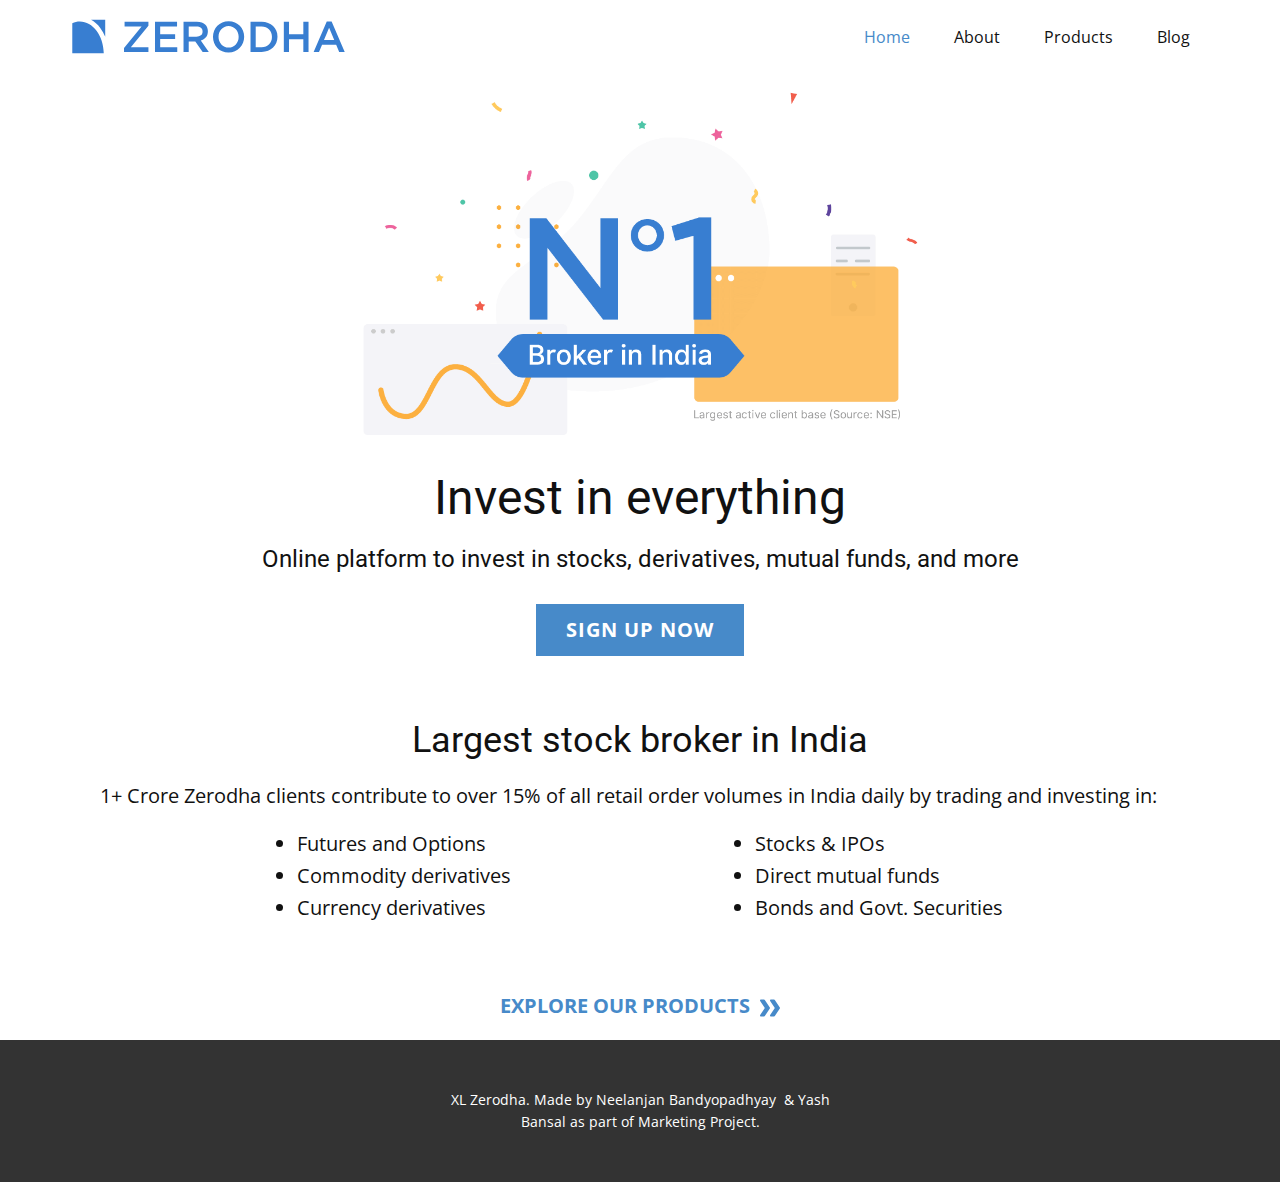
<file: index.html>
<!DOCTYPE html>
<html style="font-size: 16px" lang="en">
  <head google-analy="">
    <meta name="viewport" content="width=device-width, initial-scale=1.0" />
    <meta charset="utf-8" />
    <meta
      name="keywords"
      content="Valuation Models, Zerodha Products, INTUITIVE"
    />
    <meta name="description" content="" />
    <title>Home</title>
    <link rel="stylesheet" href="nicepage.css" media="screen" />
    <link rel="stylesheet" href="Home.css" media="screen" />
    <script
      class="u-script"
      type="text/javascript"
      src="jquery.js"
      defer=""
    ></script>
    <script
      class="u-script"
      type="text/javascript"
      src="nicepage.js"
      defer=""
    ></script>
    <meta name="generator" content="Nicepage 4.21.12, nicepage.com" />
    <link
      id="u-theme-google-font"
      rel="stylesheet"
      href="https://fonts.googleapis.com/css?family=Roboto:100,100i,300,300i,400,400i,500,500i,700,700i,900,900i|Open+Sans:300,300i,400,400i,500,500i,600,600i,700,700i,800,800i"
    />

    <script type="application/ld+json">
      {
        "@context": "http://schema.org",
        "@type": "Organization",
        "name": "",
        "logo": "images/zerodha-logo.svg?rand=241b"
      }
    </script>
    <meta name="theme-color" content="#478ac9" />
    <meta property="og:title" content="Home" />
    <meta property="og:type" content="website" />
    <script
      async
      src="https://www.googletagmanager.com/gtag/js?id=G-QFH8C3X62Y"
    ></script>
    <script>
      window.dataLayer = window.dataLayer || [];
      function gtag() {
        dataLayer.push(arguments);
      }
      gtag("js", new Date());
      gtag("set", { dimension1: "Vera" });
      gtag("set", { dimension2: "2020-01" });
      gtag("set", { dimension2: "2019-08" });
      gtag("config", "G-QFH8C3X62Y");
    </script>
  </head>
  <body
    data-home-page="Home.html"
    data-home-page-title="Home"
    class="u-body u-xl-mode"
    data-lang="en"
  >
    <header class="u-clearfix u-header u-header" id="sec-8c0d">
      <div class="u-clearfix u-sheet u-sheet-1">
        <a
          href="Home.html"
          class="u-image u-logo u-image-1"
          data-image-width="609"
          data-image-height="80"
          title="Logo"
        >
          <img
            src="images/zerodha-logo.svg?rand=241b"
            class="u-logo-image u-logo-image-1"
          />
        </a>
        <nav class="u-menu u-menu-one-level u-offcanvas u-menu-1">
          <div
            class="menu-collapse"
            style="font-size: 1rem; letter-spacing: 0px"
          >
            <a
              class="u-button-style u-custom-left-right-menu-spacing u-custom-padding-bottom u-custom-top-bottom-menu-spacing u-nav-link u-text-active-palette-1-base u-text-hover-palette-2-base"
              href="#"
            >
              <svg class="u-svg-link" viewBox="0 0 24 24">
                <use
                  xmlns:xlink="http://www.w3.org/1999/xlink"
                  xlink:href="#menu-hamburger"
                ></use>
              </svg>
              <svg
                class="u-svg-content"
                version="1.1"
                id="menu-hamburger"
                viewBox="0 0 16 16"
                x="0px"
                y="0px"
                xmlns:xlink="http://www.w3.org/1999/xlink"
                xmlns="http://www.w3.org/2000/svg"
              >
                <g>
                  <rect y="1" width="16" height="2"></rect>
                  <rect y="7" width="16" height="2"></rect>
                  <rect y="13" width="16" height="2"></rect>
                </g>
              </svg>
            </a>
          </div>
          <div class="u-custom-menu u-nav-container">
            <ul class="u-nav u-unstyled u-nav-1">
              <li class="u-nav-item">
                <a
                  class="u-button-style u-nav-link u-text-active-palette-1-base u-text-hover-palette-2-base"
                  href="Home.html"
                  style="padding: 10px 20px"
                  >Home</a
                >
              </li>
              <li class="u-nav-item">
                <a
                  class="u-button-style u-nav-link u-text-active-palette-1-base u-text-hover-palette-2-base"
                  href="About.html"
                  style="padding: 10px 20px"
                  >About</a
                >
              </li>
              <li class="u-nav-item">
                <a
                  class="u-button-style u-nav-link u-text-active-palette-1-base u-text-hover-palette-2-base"
                  href="Products.html"
                  style="padding: 10px 20px"
                  >Products</a
                >
              </li>
              <li class="u-nav-item">
                <a
                  class="u-button-style u-nav-link u-text-active-palette-1-base u-text-hover-palette-2-base"
                  href="#"
                  target="_blank"
                  style="padding: 10px 20px"
                  >Blog</a
                >
              </li>
            </ul>
          </div>
          <div class="u-custom-menu u-nav-container-collapse">
            <div
              class="u-black u-container-style u-inner-container-layout u-opacity u-opacity-95 u-sidenav"
            >
              <div class="u-inner-container-layout u-sidenav-overflow">
                <div class="u-menu-close"></div>
                <ul
                  class="u-align-center u-nav u-popupmenu-items u-unstyled u-nav-2"
                >
                  <li class="u-nav-item">
                    <a class="u-button-style u-nav-link" href="Home.html"
                      >Home</a
                    >
                  </li>
                  <li class="u-nav-item">
                    <a class="u-button-style u-nav-link" href="About.html"
                      >About</a
                    >
                  </li>
                  <li class="u-nav-item">
                    <a class="u-button-style u-nav-link" href="Products.html"
                      >Products</a
                    >
                  </li>
                  <li class="u-nav-item">
                    <a
                      class="u-button-style u-nav-link"
                      href="#"
                      target="_blank"
                      >Blog</a
                    >
                  </li>
                </ul>
              </div>
            </div>
            <div class="u-black u-menu-overlay u-opacity u-opacity-70"></div>
          </div>
        </nav>
      </div>
    </header>
    <section
      class="u-clearfix u-container-align-center u-section-1"
      id="sec-3180"
    >
      <div class="u-clearfix u-sheet u-valign-middle u-sheet-1">
        <img
          class="u-image u-image-contain u-image-default u-image-1"
          src="images/landing.png?rand=93d0"
          alt=""
          data-image-width="986"
          data-image-height="625"
        />
        <h1 class="u-text u-text-default u-text-1">Invest in everything</h1>
        <h5 class="u-text u-text-default u-text-2">
          Online platform to invest in stocks, derivatives, mutual funds, and
          more
        </h5>
        <a
          href="https://zerodha.com/open-account"
          class="u-btn u-button-style u-hover-palette-1-dark-1 u-palette-1-base u-btn-1"
          >Sign up now</a
        >
      </div>
    </section>
    <section class="u-clearfix u-section-2" id="sec-62a7">
      <div class="u-clearfix u-sheet u-valign-middle u-sheet-1">
        <div class="u-clearfix u-expanded-width u-layout-wrap u-layout-wrap-1">
          <div class="u-layout">
            <div class="u-layout-row">
              <div
                class="u-container-style u-layout-cell u-size-60 u-layout-cell-1"
              >
                <div class="u-container-layout u-container-layout-1">
                  <h2 class="u-align-center u-text u-text-default u-text-1">
                    Largest stock broker in India
                  </h2>
                  <p class="u-align-left-xs u-text u-text-default u-text-2">
                    1+ Crore Zerodha clients contribute to over 15% of all
                    retail order volumes in India daily by trading and investing
                    in:<br />
                  </p>
                  <ul class="u-align-left-xs u-text u-text-default u-text-3">
                    <li>Stocks &amp; IPOs</li>
                    <li>Direct mutual funds</li>
                    <li>Bonds and Govt. Securities</li>
                  </ul>
                  <ul class="u-align-left-xs u-text u-text-default u-text-4">
                    <li>Futures and Options</li>
                    <li>Commodity derivatives</li>
                    <li>Currency derivatives</li>
                  </ul>
                  <a
                    href="Products.html"
                    class="u-align-center-xs u-btn u-button-style u-none u-text-hover-palette-2-base u-text-palette-1-base u-btn-1"
                    >Explore our products<span style="font-size: 1.125rem">
                      <span style="font-size: 1.25rem"></span> </span
                    >&nbsp;<span class="u-icon u-text-palette-1-base"
                      ><svg
                        class="u-svg-content"
                        viewBox="0 -32 426.66667 426"
                        style="width: 1em; height: 1em"
                      >
                        <path
                          d="m213.332031 181.667969c0 4.265625-1.277343 8.53125-3.625 11.730469l-106.667969 160c-3.839843 5.761718-10.238281 9.601562-17.707031 9.601562h-64c-11.730469 0-21.332031-9.601562-21.332031-21.332031 0-4.269531 1.28125-8.535157 3.625-11.734375l98.773438-148.265625-98.773438-148.269531c-2.34375-3.199219-3.625-7.464844-3.625-11.730469 0-11.734375 9.601562-21.335938 21.332031-21.335938h64c7.46875 0 13.867188 3.839844 17.707031 9.601563l106.667969 160c2.347657 3.199218 3.625 7.464844 3.625 11.734375zm0 0"
                        ></path>
                        <path
                          d="m426.667969 181.667969c0 4.265625-1.28125 8.53125-3.628907 11.730469l-106.664062 160c-3.839844 5.761718-10.242188 9.601562-17.707031 9.601562h-64c-11.734375 0-21.335938-9.601562-21.335938-21.332031 0-4.269531 1.28125-8.535157 3.628907-11.734375l98.773437-148.265625-98.773437-148.269531c-2.347657-3.199219-3.628907-7.464844-3.628907-11.730469 0-11.734375 9.601563-21.335938 21.335938-21.335938h64c7.464843 0 13.867187 3.839844 17.707031 9.601563l106.664062 160c2.347657 3.199218 3.628907 7.464844 3.628907 11.734375zm0 0"
                        ></path></svg
                      ><img
                    /></span>
                  </a>
                </div>
              </div>
            </div>
          </div>
        </div>
      </div>
    </section>

    <footer
      class="u-align-center u-clearfix u-footer u-grey-80 u-footer"
      id="sec-fd13"
    >
      <div class="u-clearfix u-sheet u-sheet-1">
        <p class="u-small-text u-text u-text-variant u-text-1">
          XL Zerodha. Made by Neelanjan Bandyopadhyay&nbsp; &amp; Yash Bansal as
          part of Marketing Project.
        </p>
      </div>
    </footer>
  </body>
</html>
</file>
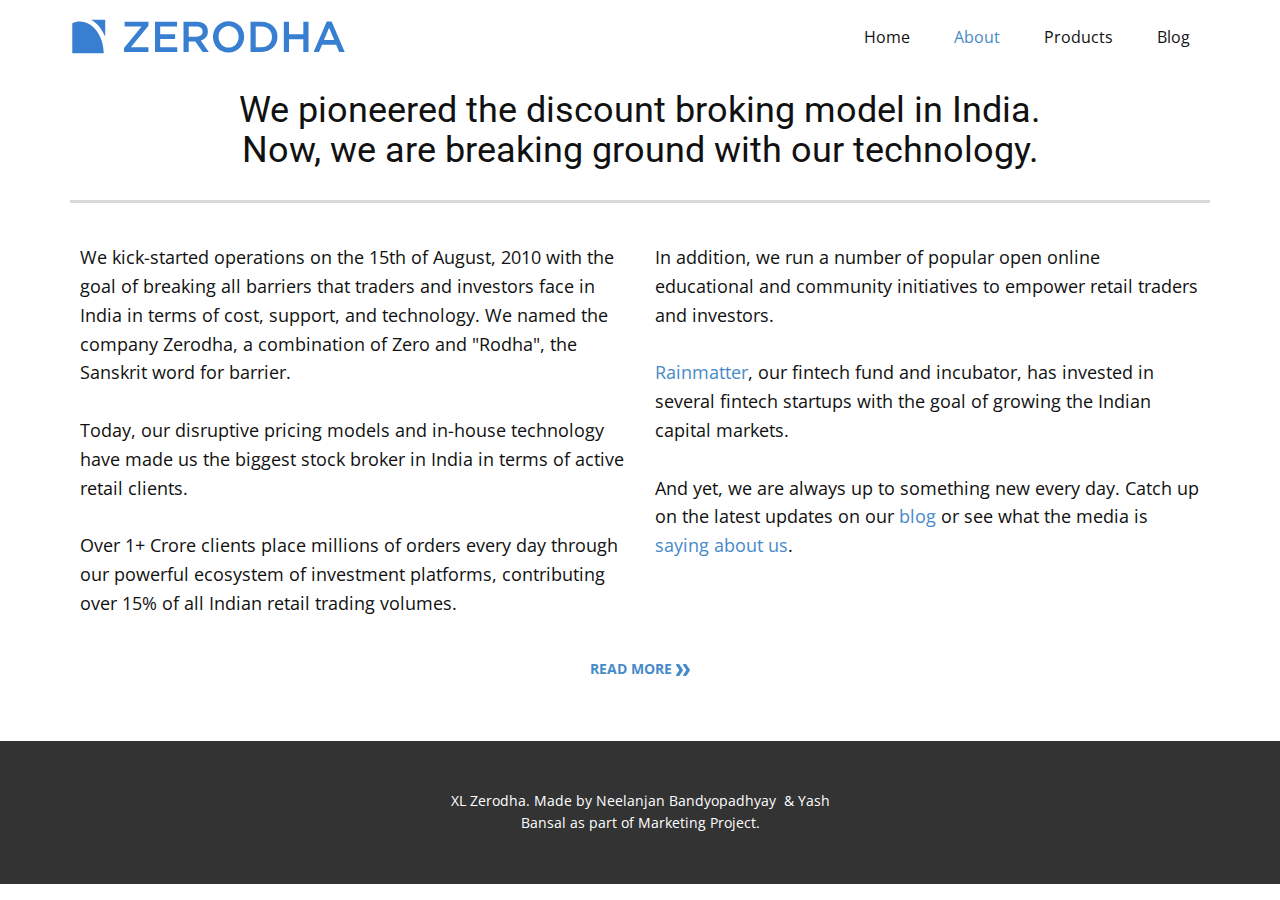
<file: About.html>
<!DOCTYPE html>
<html style="font-size: 16px" lang="en">
  <head>
    <meta name="viewport" content="width=device-width, initial-scale=1.0" />
    <meta charset="utf-8" />
    <meta
      name="keywords"
      content="​We pioneered the discount broking model in India.Now, we are breaking ground with our technology."
    />
    <meta name="description" content="" />
    <title>About</title>
    <link rel="stylesheet" href="nicepage.css" media="screen" />
    <link rel="stylesheet" href="About.css" media="screen" />
    <script
      class="u-script"
      type="text/javascript"
      src="jquery.js"
      defer=""
    ></script>
    <script
      class="u-script"
      type="text/javascript"
      src="nicepage.js"
      defer=""
    ></script>
    <meta name="generator" content="Nicepage 4.21.12, nicepage.com" />
    <link
      id="u-theme-google-font"
      rel="stylesheet"
      href="https://fonts.googleapis.com/css?family=Roboto:100,100i,300,300i,400,400i,500,500i,700,700i,900,900i|Open+Sans:300,300i,400,400i,500,500i,600,600i,700,700i,800,800i"
    />

    <script type="application/ld+json">
      {
        "@context": "http://schema.org",
        "@type": "Organization",
        "name": "",
        "logo": "images/zerodha-logo.svg?rand=241b"
      }
    </script>
    <meta name="theme-color" content="#478ac9" />
    <meta property="og:title" content="About" />
    <meta property="og:type" content="website" />
    <script
      async
      src="https://www.googletagmanager.com/gtag/js?id=G-QFH8C3X62Y"
    ></script>
    <script>
      window.dataLayer = window.dataLayer || [];
      function gtag() {
        dataLayer.push(arguments);
      }
      gtag("js", new Date());
      gtag("set", { dimension1: "Vera" });
      gtag("set", { dimension2: "2020-01" });
      gtag("set", { dimension2: "2019-08" });
      gtag("config", "G-QFH8C3X62Y");
    </script>
  </head>
  <body class="u-body u-xl-mode" data-lang="en">
    <header class="u-clearfix u-header u-header" id="sec-8c0d">
      <div class="u-clearfix u-sheet u-sheet-1">
        <a
          href="Home.html"
          class="u-image u-logo u-image-1"
          data-image-width="609"
          data-image-height="80"
          title="Logo"
        >
          <img
            src="images/zerodha-logo.svg?rand=241b"
            class="u-logo-image u-logo-image-1"
          />
        </a>
        <nav class="u-menu u-menu-one-level u-offcanvas u-menu-1">
          <div
            class="menu-collapse"
            style="font-size: 1rem; letter-spacing: 0px"
          >
            <a
              class="u-button-style u-custom-left-right-menu-spacing u-custom-padding-bottom u-custom-top-bottom-menu-spacing u-nav-link u-text-active-palette-1-base u-text-hover-palette-2-base"
              href="#"
            >
              <svg class="u-svg-link" viewBox="0 0 24 24">
                <use
                  xmlns:xlink="http://www.w3.org/1999/xlink"
                  xlink:href="#menu-hamburger"
                ></use>
              </svg>
              <svg
                class="u-svg-content"
                version="1.1"
                id="menu-hamburger"
                viewBox="0 0 16 16"
                x="0px"
                y="0px"
                xmlns:xlink="http://www.w3.org/1999/xlink"
                xmlns="http://www.w3.org/2000/svg"
              >
                <g>
                  <rect y="1" width="16" height="2"></rect>
                  <rect y="7" width="16" height="2"></rect>
                  <rect y="13" width="16" height="2"></rect>
                </g>
              </svg>
            </a>
          </div>
          <div class="u-custom-menu u-nav-container">
            <ul class="u-nav u-unstyled u-nav-1">
              <li class="u-nav-item">
                <a
                  class="u-button-style u-nav-link u-text-active-palette-1-base u-text-hover-palette-2-base"
                  href="Home.html"
                  style="padding: 10px 20px"
                  >Home</a
                >
              </li>
              <li class="u-nav-item">
                <a
                  class="u-button-style u-nav-link u-text-active-palette-1-base u-text-hover-palette-2-base"
                  href="About.html"
                  style="padding: 10px 20px"
                  >About</a
                >
              </li>
              <li class="u-nav-item">
                <a
                  class="u-button-style u-nav-link u-text-active-palette-1-base u-text-hover-palette-2-base"
                  href="Products.html"
                  style="padding: 10px 20px"
                  >Products</a
                >
              </li>
              <li class="u-nav-item">
                <a
                  class="u-button-style u-nav-link u-text-active-palette-1-base u-text-hover-palette-2-base"
                  href="#"
                  target="_blank"
                  style="padding: 10px 20px"
                  >Blog</a
                >
              </li>
            </ul>
          </div>
          <div class="u-custom-menu u-nav-container-collapse">
            <div
              class="u-black u-container-style u-inner-container-layout u-opacity u-opacity-95 u-sidenav"
            >
              <div class="u-inner-container-layout u-sidenav-overflow">
                <div class="u-menu-close"></div>
                <ul
                  class="u-align-center u-nav u-popupmenu-items u-unstyled u-nav-2"
                >
                  <li class="u-nav-item">
                    <a class="u-button-style u-nav-link" href="Home.html"
                      >Home</a
                    >
                  </li>
                  <li class="u-nav-item">
                    <a class="u-button-style u-nav-link" href="About.html"
                      >About</a
                    >
                  </li>
                  <li class="u-nav-item">
                    <a class="u-button-style u-nav-link" href="Products.html"
                      >Products</a
                    >
                  </li>
                  <li class="u-nav-item">
                    <a
                      class="u-button-style u-nav-link"
                      href="#"
                      target="_blank"
                      >Blog</a
                    >
                  </li>
                </ul>
              </div>
            </div>
            <div class="u-black u-menu-overlay u-opacity u-opacity-70"></div>
          </div>
        </nav>
      </div>
    </header>
    <section class="u-clearfix u-section-1" id="sec-0c9d">
      <div class="u-clearfix u-sheet u-sheet-1">
        <h2 class="u-align-center u-text u-text-default u-text-1">
          We pioneered the discount broking model in India.<br />Now, we are
          breaking ground with our technology.
        </h2>
        <div
          class="u-border-3 u-border-grey-15 u-expanded-width u-line u-line-horizontal u-line-1"
        ></div>
        <div class="u-expanded-width u-list u-list-1">
          <div class="u-repeater u-repeater-1">
            <div class="u-container-style u-list-item u-repeater-item">
              <div
                class="u-container-layout u-similar-container u-container-layout-1"
              >
                <p class="u-text u-text-default u-text-2">
                  We kick-started operations on the 15th of August, 2010 with
                  the goal of breaking all barriers that traders and investors
                  face in India in terms of cost, support, and technology. We
                  named the company Zerodha, a combination of Zero and "Rodha",
                  the Sanskrit word for barrier.<br />
                  <br />Today, our disruptive pricing models and in-house
                  technology have made us the biggest stock broker in India in
                  terms of active retail clients.<br />
                  <br />Over 1+ Crore clients place millions of orders every day
                  through our powerful ecosystem of investment platforms,
                  contributing over 15% of all Indian retail trading volumes.
                </p>
              </div>
            </div>
            <div class="u-container-style u-list-item u-repeater-item">
              <div
                class="u-container-layout u-similar-container u-container-layout-2"
              >
                <p class="u-text u-text-default u-text-3">
                  In addition, we run a number of popular open online
                  educational and community initiatives to empower retail
                  traders and investors.<br />
                  <br />
                  <a
                    href="https://rainmatter.com/"
                    target="_blank"
                    class="u-active-none u-border-none u-btn u-button-style u-hover-none u-none u-text-palette-1-base u-btn-1"
                    >Rainmatter</a
                  >, our fintech fund and incubator, has invested in several
                  fintech startups with the goal of growing the Indian capital
                  markets.<br />
                  <br />And yet, we are always up to something new every day.
                  Catch up on the latest updates on our&nbsp;<a
                    href="https://zerodha.com/z-connect"
                    class="u-active-none u-border-none u-btn u-button-style u-hover-none u-none u-text-palette-1-base u-btn-2"
                    >blog</a
                  >&nbsp;or see what the media is&nbsp;<a
                    href="https://zerodha.com/media"
                    class="u-active-none u-border-none u-btn u-button-style u-hover-none u-none u-text-palette-1-base u-btn-3"
                    >saying about us</a
                  >.
                </p>
              </div>
            </div>
          </div>
        </div>
        <a
          href="https://zerodha.com/about/"
          class="u-align-center u-btn u-button-style u-none u-text-hover-palette-2-base u-text-palette-1-base u-btn-4"
          >Read More&nbsp;<span class="u-icon u-text-palette-1-base"
            ><svg
              class="u-svg-content"
              viewBox="0 -32 426.66667 426"
              style="width: 1em; height: 1em"
            >
              <path
                d="m213.332031 181.667969c0 4.265625-1.277343 8.53125-3.625 11.730469l-106.667969 160c-3.839843 5.761718-10.238281 9.601562-17.707031 9.601562h-64c-11.730469 0-21.332031-9.601562-21.332031-21.332031 0-4.269531 1.28125-8.535157 3.625-11.734375l98.773438-148.265625-98.773438-148.269531c-2.34375-3.199219-3.625-7.464844-3.625-11.730469 0-11.734375 9.601562-21.335938 21.332031-21.335938h64c7.46875 0 13.867188 3.839844 17.707031 9.601563l106.667969 160c2.347657 3.199218 3.625 7.464844 3.625 11.734375zm0 0"
              ></path>
              <path
                d="m426.667969 181.667969c0 4.265625-1.28125 8.53125-3.628907 11.730469l-106.664062 160c-3.839844 5.761718-10.242188 9.601562-17.707031 9.601562h-64c-11.734375 0-21.335938-9.601562-21.335938-21.332031 0-4.269531 1.28125-8.535157 3.628907-11.734375l98.773437-148.265625-98.773437-148.269531c-2.347657-3.199219-3.628907-7.464844-3.628907-11.730469 0-11.734375 9.601563-21.335938 21.335938-21.335938h64c7.464843 0 13.867187 3.839844 17.707031 9.601563l106.664062 160c2.347657 3.199218 3.628907 7.464844 3.628907 11.734375zm0 0"
              ></path></svg
            ><img
          /></span>
        </a>
      </div>
    </section>

    <footer
      class="u-align-center u-clearfix u-footer u-grey-80 u-footer"
      id="sec-fd13"
    >
      <div class="u-clearfix u-sheet u-sheet-1">
        <p class="u-small-text u-text u-text-variant u-text-1">
          XL Zerodha. Made by Neelanjan Bandyopadhyay&nbsp; &amp; Yash Bansal as
          part of Marketing Project.
        </p>
      </div>
    </footer>
  </body>
</html>
</file>
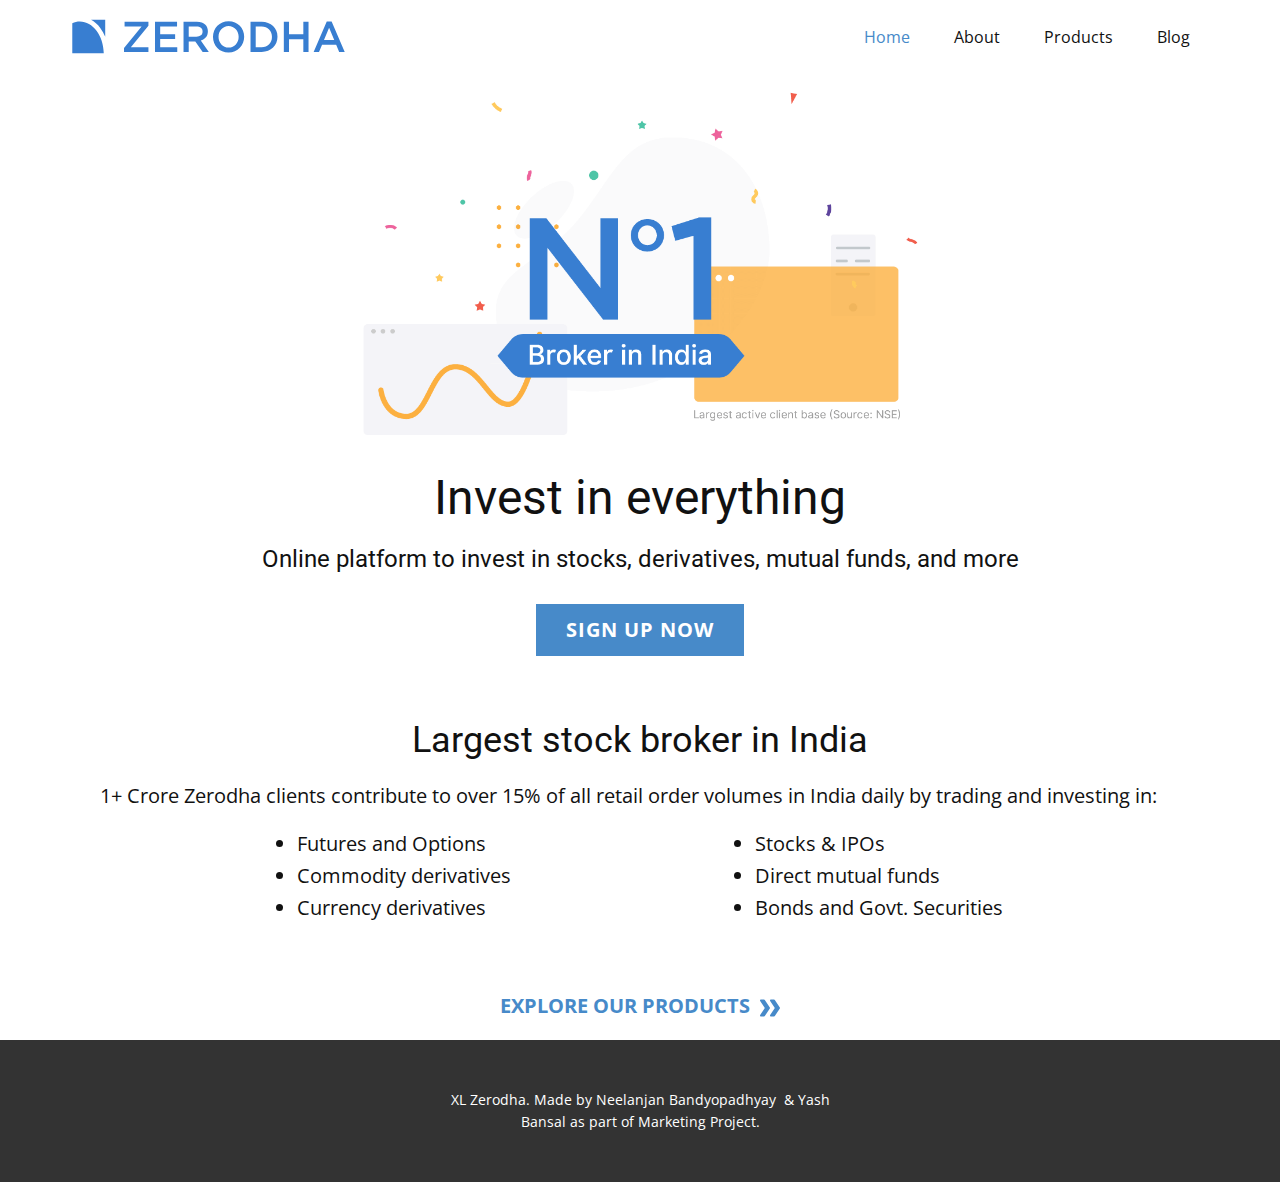
<file: Home.html>
<!DOCTYPE html>
<html style="font-size: 16px" lang="en">
  <head>
    <meta name="viewport" content="width=device-width, initial-scale=1.0" />
    <meta charset="utf-8" />
    <meta
      name="keywords"
      content="Valuation Models, Zerodha Products, INTUITIVE"
    />
    <meta name="description" content="" />
    <title>Home</title>
    <link rel="stylesheet" href="nicepage.css" media="screen" />
    <link rel="stylesheet" href="Home.css" media="screen" />
    <script
      class="u-script"
      type="text/javascript"
      src="jquery.js"
      defer=""
    ></script>
    <script
      class="u-script"
      type="text/javascript"
      src="nicepage.js"
      defer=""
    ></script>
    <meta name="generator" content="Nicepage 4.21.12, nicepage.com" />
    <link
      id="u-theme-google-font"
      rel="stylesheet"
      href="https://fonts.googleapis.com/css?family=Roboto:100,100i,300,300i,400,400i,500,500i,700,700i,900,900i|Open+Sans:300,300i,400,400i,500,500i,600,600i,700,700i,800,800i"
    />

    <script type="application/ld+json">
      {
        "@context": "http://schema.org",
        "@type": "Organization",
        "name": "",
        "logo": "images/zerodha-logo.svg?rand=241b"
      }
    </script>
    <meta name="theme-color" content="#478ac9" />
    <meta property="og:title" content="Home" />
    <meta property="og:type" content="website" />
    <script
      async
      src="https://www.googletagmanager.com/gtag/js?id=G-QFH8C3X62Y"
    ></script>
    <script>
      window.dataLayer = window.dataLayer || [];
      function gtag() {
        dataLayer.push(arguments);
      }
      gtag("js", new Date());
      gtag("set", { dimension1: "Vera" });
      gtag("set", { dimension2: "2020-01" });
      gtag("set", { dimension2: "2019-08" });
      gtag("config", "G-QFH8C3X62Y");
    </script>
  </head>
  <body
    data-home-page="Home.html"
    data-home-page-title="Home"
    class="u-body u-xl-mode"
    data-lang="en"
  >
    <header class="u-clearfix u-header u-header" id="sec-8c0d">
      <div class="u-clearfix u-sheet u-sheet-1">
        <a
          href="Home.html"
          class="u-image u-logo u-image-1"
          data-image-width="609"
          data-image-height="80"
          title="Logo"
        >
          <img
            src="images/zerodha-logo.svg?rand=241b"
            class="u-logo-image u-logo-image-1"
          />
        </a>
        <nav class="u-menu u-menu-one-level u-offcanvas u-menu-1">
          <div
            class="menu-collapse"
            style="font-size: 1rem; letter-spacing: 0px"
          >
            <a
              class="u-button-style u-custom-left-right-menu-spacing u-custom-padding-bottom u-custom-top-bottom-menu-spacing u-nav-link u-text-active-palette-1-base u-text-hover-palette-2-base"
              href="#"
            >
              <svg class="u-svg-link" viewBox="0 0 24 24">
                <use
                  xmlns:xlink="http://www.w3.org/1999/xlink"
                  xlink:href="#menu-hamburger"
                ></use>
              </svg>
              <svg
                class="u-svg-content"
                version="1.1"
                id="menu-hamburger"
                viewBox="0 0 16 16"
                x="0px"
                y="0px"
                xmlns:xlink="http://www.w3.org/1999/xlink"
                xmlns="http://www.w3.org/2000/svg"
              >
                <g>
                  <rect y="1" width="16" height="2"></rect>
                  <rect y="7" width="16" height="2"></rect>
                  <rect y="13" width="16" height="2"></rect>
                </g>
              </svg>
            </a>
          </div>
          <div class="u-custom-menu u-nav-container">
            <ul class="u-nav u-unstyled u-nav-1">
              <li class="u-nav-item">
                <a
                  class="u-button-style u-nav-link u-text-active-palette-1-base u-text-hover-palette-2-base"
                  href="Home.html"
                  style="padding: 10px 20px"
                  >Home</a
                >
              </li>
              <li class="u-nav-item">
                <a
                  class="u-button-style u-nav-link u-text-active-palette-1-base u-text-hover-palette-2-base"
                  href="About.html"
                  style="padding: 10px 20px"
                  >About</a
                >
              </li>
              <li class="u-nav-item">
                <a
                  class="u-button-style u-nav-link u-text-active-palette-1-base u-text-hover-palette-2-base"
                  href="Products.html"
                  style="padding: 10px 20px"
                  >Products</a
                >
              </li>
              <li class="u-nav-item">
                <a
                  class="u-button-style u-nav-link u-text-active-palette-1-base u-text-hover-palette-2-base"
                  href="#"
                  target="_blank"
                  style="padding: 10px 20px"
                  >Blog</a
                >
              </li>
            </ul>
          </div>
          <div class="u-custom-menu u-nav-container-collapse">
            <div
              class="u-black u-container-style u-inner-container-layout u-opacity u-opacity-95 u-sidenav"
            >
              <div class="u-inner-container-layout u-sidenav-overflow">
                <div class="u-menu-close"></div>
                <ul
                  class="u-align-center u-nav u-popupmenu-items u-unstyled u-nav-2"
                >
                  <li class="u-nav-item">
                    <a class="u-button-style u-nav-link" href="Home.html"
                      >Home</a
                    >
                  </li>
                  <li class="u-nav-item">
                    <a class="u-button-style u-nav-link" href="About.html"
                      >About</a
                    >
                  </li>
                  <li class="u-nav-item">
                    <a class="u-button-style u-nav-link" href="Products.html"
                      >Products</a
                    >
                  </li>
                  <li class="u-nav-item">
                    <a
                      class="u-button-style u-nav-link"
                      href="#"
                      target="_blank"
                      >Blog</a
                    >
                  </li>
                </ul>
              </div>
            </div>
            <div class="u-black u-menu-overlay u-opacity u-opacity-70"></div>
          </div>
        </nav>
      </div>
    </header>
    <section
      class="u-clearfix u-container-align-center u-section-1"
      id="sec-3180"
    >
      <div class="u-clearfix u-sheet u-valign-middle u-sheet-1">
        <img
          class="u-image u-image-contain u-image-default u-image-1"
          src="images/landing.png?rand=93d0"
          alt=""
          data-image-width="986"
          data-image-height="625"
        />
        <h1 class="u-text u-text-default u-text-1">Invest in everything</h1>
        <h5 class="u-text u-text-default u-text-2">
          Online platform to invest in stocks, derivatives, mutual funds, and
          more
        </h5>
        <a
          href="https://zerodha.com/open-account"
          class="u-btn u-button-style u-hover-palette-1-dark-1 u-palette-1-base u-btn-1"
          >Sign up now</a
        >
      </div>
    </section>
    <section class="u-clearfix u-section-2" id="sec-62a7">
      <div class="u-clearfix u-sheet u-valign-middle u-sheet-1">
        <div class="u-clearfix u-expanded-width u-layout-wrap u-layout-wrap-1">
          <div class="u-layout">
            <div class="u-layout-row">
              <div
                class="u-container-style u-layout-cell u-size-60 u-layout-cell-1"
              >
                <div class="u-container-layout u-container-layout-1">
                  <h2 class="u-align-center u-text u-text-default u-text-1">
                    Largest stock broker in India
                  </h2>
                  <p class="u-align-left-xs u-text u-text-default u-text-2">
                    1+ Crore Zerodha clients contribute to over 15% of all
                    retail order volumes in India daily by trading and investing
                    in:<br />
                  </p>
                  <ul class="u-align-left-xs u-text u-text-default u-text-3">
                    <li>Stocks &amp; IPOs</li>
                    <li>Direct mutual funds</li>
                    <li>Bonds and Govt. Securities</li>
                  </ul>
                  <ul class="u-align-left-xs u-text u-text-default u-text-4">
                    <li>Futures and Options</li>
                    <li>Commodity derivatives</li>
                    <li>Currency derivatives</li>
                  </ul>
                  <a
                    href="Products.html"
                    class="u-align-center-xs u-btn u-button-style u-none u-text-hover-palette-2-base u-text-palette-1-base u-btn-1"
                    >Explore our products<span style="font-size: 1.125rem">
                      <span style="font-size: 1.25rem"></span> </span
                    >&nbsp;<span class="u-icon u-text-palette-1-base"
                      ><svg
                        class="u-svg-content"
                        viewBox="0 -32 426.66667 426"
                        style="width: 1em; height: 1em"
                      >
                        <path
                          d="m213.332031 181.667969c0 4.265625-1.277343 8.53125-3.625 11.730469l-106.667969 160c-3.839843 5.761718-10.238281 9.601562-17.707031 9.601562h-64c-11.730469 0-21.332031-9.601562-21.332031-21.332031 0-4.269531 1.28125-8.535157 3.625-11.734375l98.773438-148.265625-98.773438-148.269531c-2.34375-3.199219-3.625-7.464844-3.625-11.730469 0-11.734375 9.601562-21.335938 21.332031-21.335938h64c7.46875 0 13.867188 3.839844 17.707031 9.601563l106.667969 160c2.347657 3.199218 3.625 7.464844 3.625 11.734375zm0 0"
                        ></path>
                        <path
                          d="m426.667969 181.667969c0 4.265625-1.28125 8.53125-3.628907 11.730469l-106.664062 160c-3.839844 5.761718-10.242188 9.601562-17.707031 9.601562h-64c-11.734375 0-21.335938-9.601562-21.335938-21.332031 0-4.269531 1.28125-8.535157 3.628907-11.734375l98.773437-148.265625-98.773437-148.269531c-2.347657-3.199219-3.628907-7.464844-3.628907-11.730469 0-11.734375 9.601563-21.335938 21.335938-21.335938h64c7.464843 0 13.867187 3.839844 17.707031 9.601563l106.664062 160c2.347657 3.199218 3.628907 7.464844 3.628907 11.734375zm0 0"
                        ></path></svg
                      ><img
                    /></span>
                  </a>
                </div>
              </div>
            </div>
          </div>
        </div>
      </div>
    </section>

    <footer
      class="u-align-center u-clearfix u-footer u-grey-80 u-footer"
      id="sec-fd13"
    >
      <div class="u-clearfix u-sheet u-sheet-1">
        <p class="u-small-text u-text u-text-variant u-text-1">
          XL Zerodha. Made by Neelanjan Bandyopadhyay&nbsp; &amp; Yash Bansal as
          part of Marketing Project.
        </p>
      </div>
    </footer>
  </body>
</html>
</file>
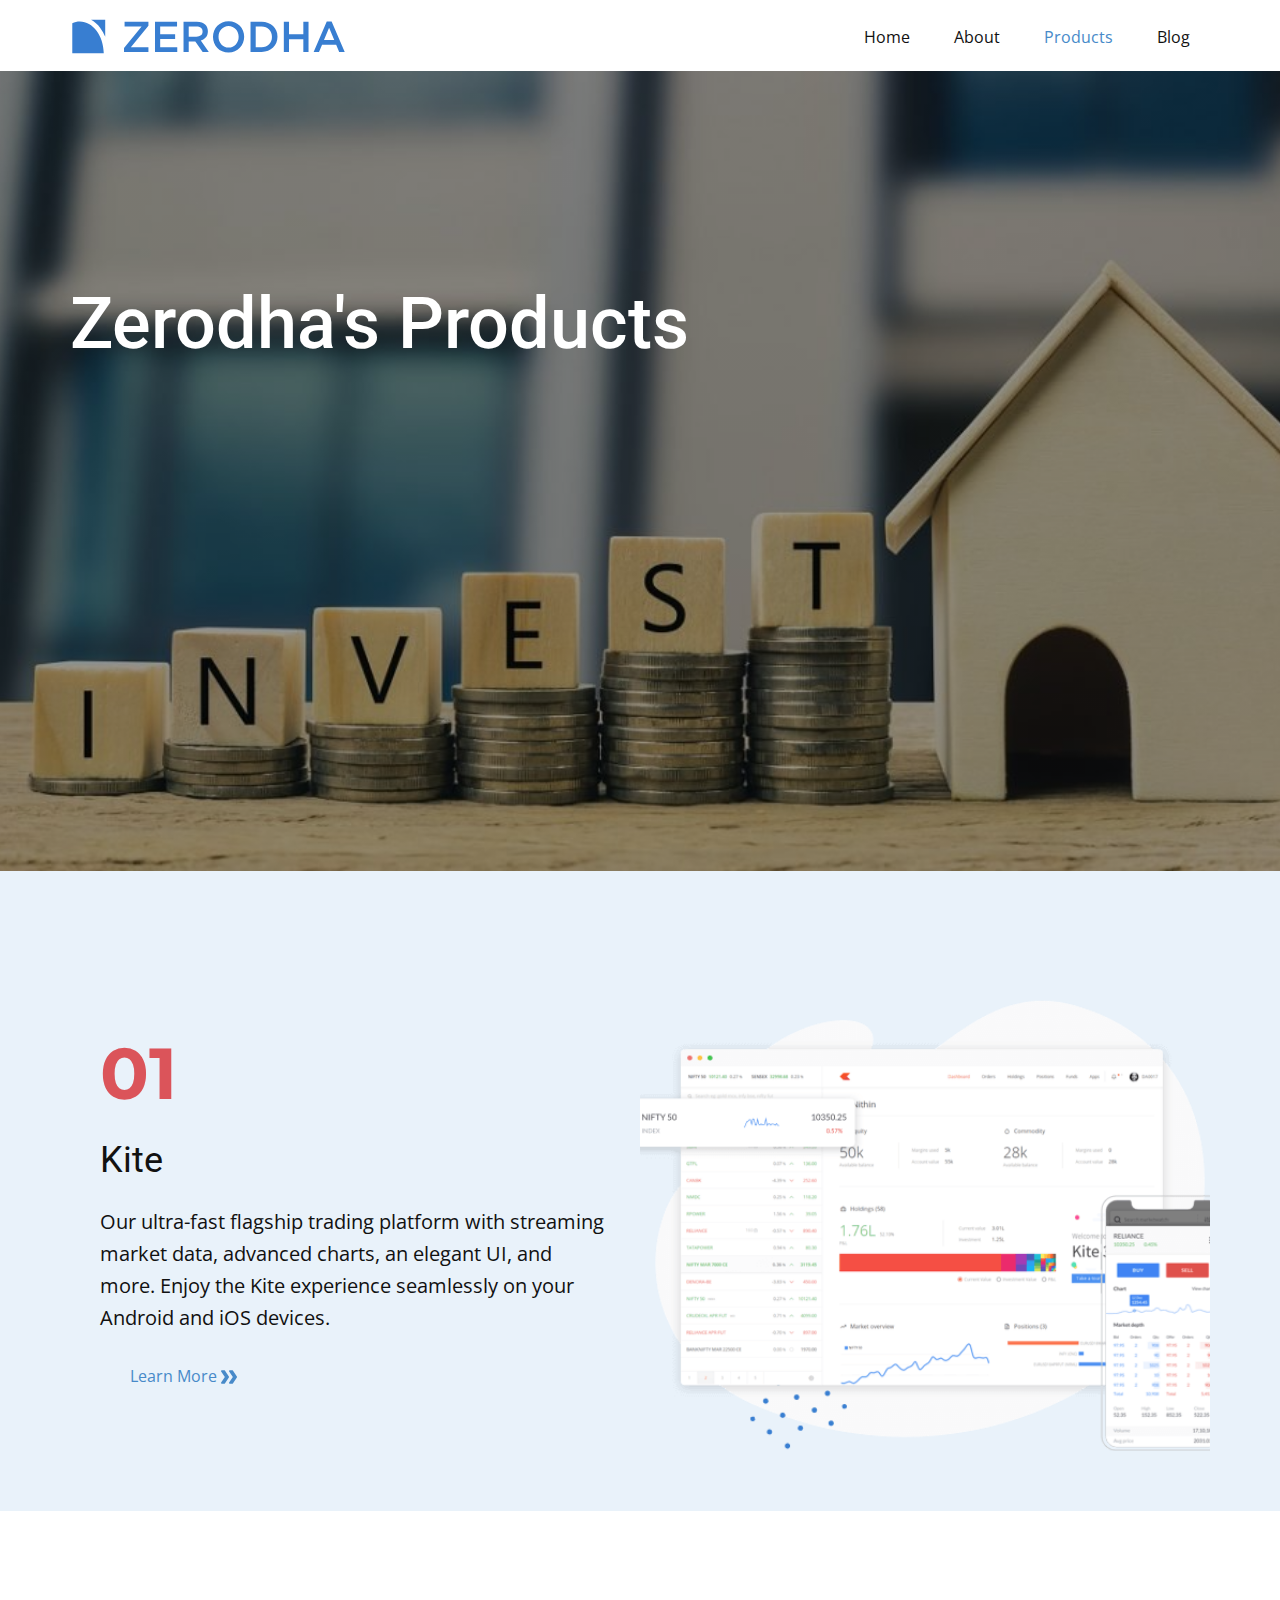
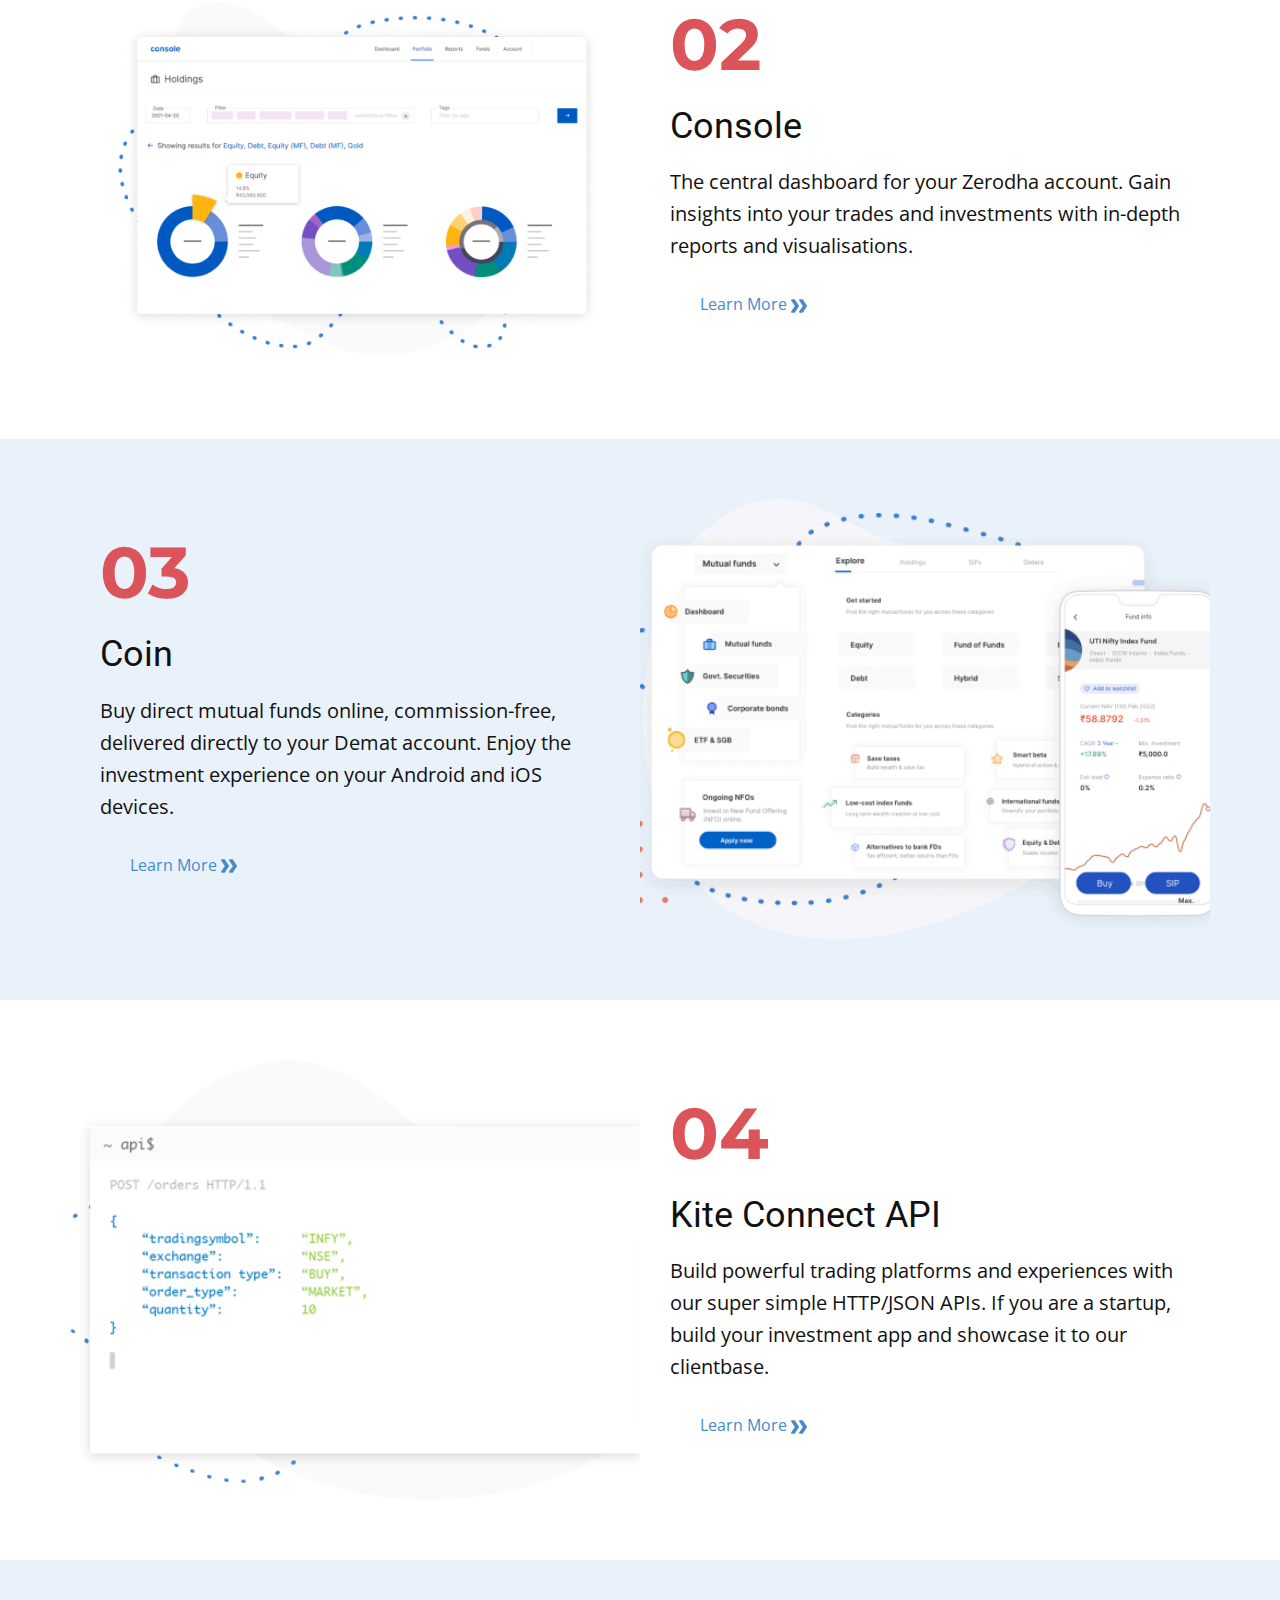
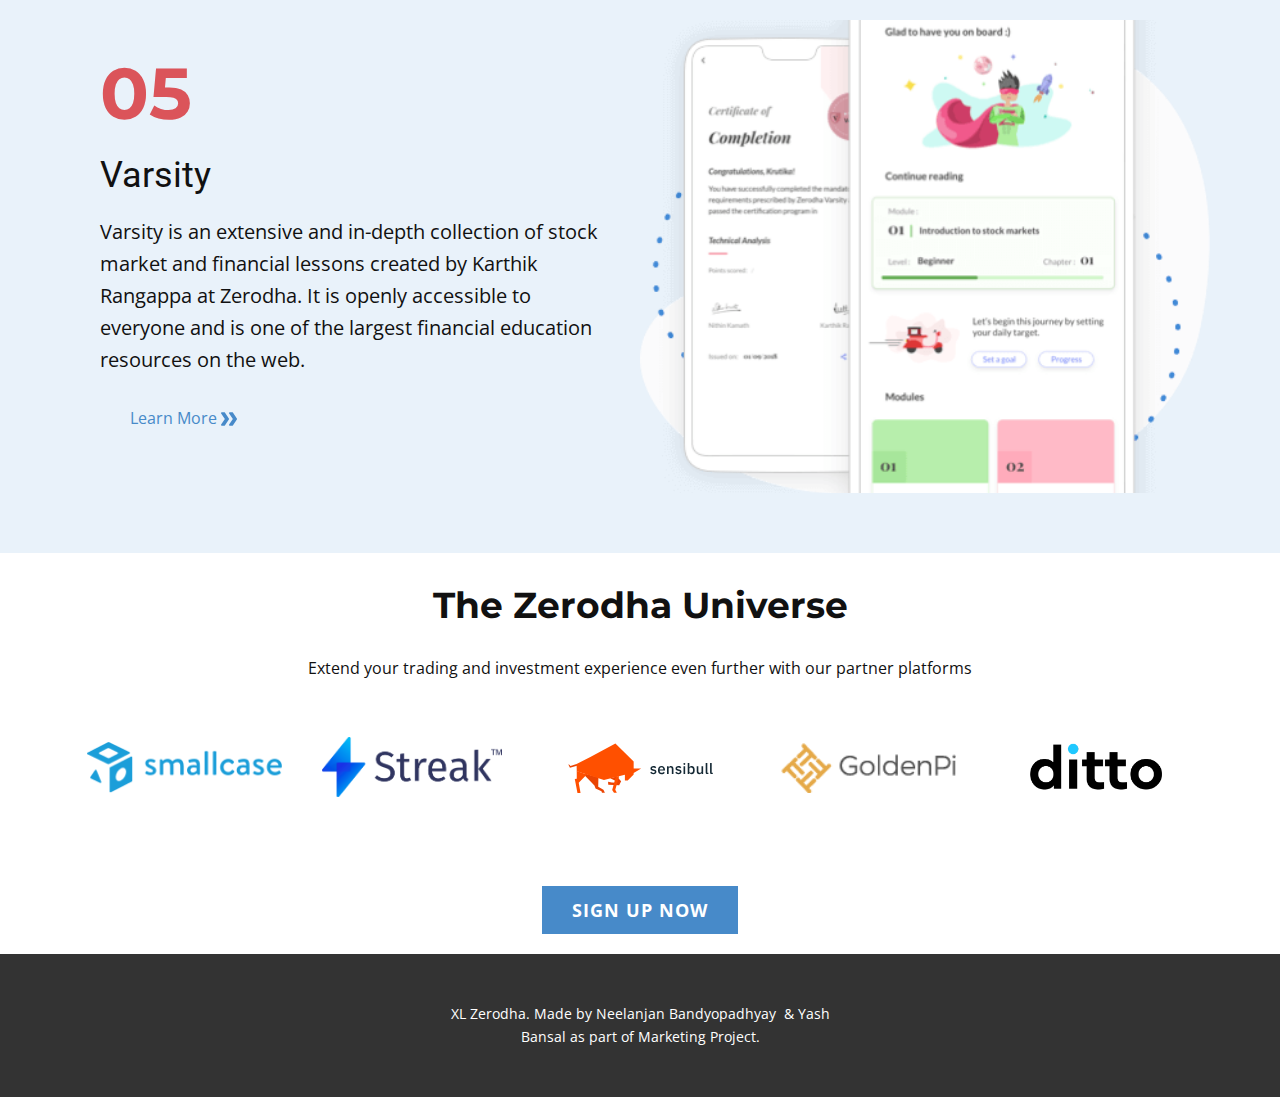
<file: Products.html>
<!DOCTYPE html>
<html style="font-size: 16px" lang="en">
  <head>
    <meta name="viewport" content="width=device-width, initial-scale=1.0" />
    <meta charset="utf-8" />
    <meta
      name="keywords"
      content="​Home bakery with family recipes, ​Our Advantages, ​Discount on products after 8pm, ​Catalog, Our Pricing"
    />
    <meta name="description" content="" />
    <title>Products</title>
    <link rel="stylesheet" href="nicepage.css" media="screen" />
    <link rel="stylesheet" href="Products.css" media="screen" />
    <script
      class="u-script"
      type="text/javascript"
      src="jquery.js"
      defer=""
    ></script>
    <script
      class="u-script"
      type="text/javascript"
      src="nicepage.js"
      defer=""
    ></script>
    <meta name="generator" content="Nicepage 4.21.12, nicepage.com" />
    <link
      id="u-theme-google-font"
      rel="stylesheet"
      href="https://fonts.googleapis.com/css?family=Roboto:100,100i,300,300i,400,400i,500,500i,700,700i,900,900i|Open+Sans:300,300i,400,400i,500,500i,600,600i,700,700i,800,800i"
    />
    <link
      id="u-page-google-font"
      rel="stylesheet"
      href="https://fonts.googleapis.com/css?family=Montserrat:100,100i,200,200i,300,300i,400,400i,500,500i,600,600i,700,700i,800,800i,900,900i"
    />

    <script type="application/ld+json">
      {
        "@context": "http://schema.org",
        "@type": "Organization",
        "name": "",
        "logo": "images/zerodha-logo.svg?rand=241b"
      }
    </script>
    <meta name="theme-color" content="#478ac9" />
    <meta property="og:title" content="Products" />
    <meta property="og:type" content="website" />
    <script
      async
      src="https://www.googletagmanager.com/gtag/js?id=G-QFH8C3X62Y"
    ></script>
    <script>
      window.dataLayer = window.dataLayer || [];
      function gtag() {
        dataLayer.push(arguments);
      }
      gtag("js", new Date());
      gtag("set", { dimension1: "Vera" });
      gtag("set", { dimension2: "2020-01" });
      gtag("set", { dimension2: "2019-08" });
      gtag("config", "G-QFH8C3X62Y");
    </script>
  </head>
  <body class="u-body u-xl-mode" data-lang="en">
    <header class="u-clearfix u-header u-header" id="sec-8c0d">
      <div class="u-clearfix u-sheet u-sheet-1">
        <a
          href="Home.html"
          class="u-image u-logo u-image-1"
          data-image-width="609"
          data-image-height="80"
          title="Logo"
        >
          <img
            src="images/zerodha-logo.svg?rand=241b"
            class="u-logo-image u-logo-image-1"
          />
        </a>
        <nav class="u-menu u-menu-one-level u-offcanvas u-menu-1">
          <div
            class="menu-collapse"
            style="font-size: 1rem; letter-spacing: 0px"
          >
            <a
              class="u-button-style u-custom-left-right-menu-spacing u-custom-padding-bottom u-custom-top-bottom-menu-spacing u-nav-link u-text-active-palette-1-base u-text-hover-palette-2-base"
              href="#"
            >
              <svg class="u-svg-link" viewBox="0 0 24 24">
                <use
                  xmlns:xlink="http://www.w3.org/1999/xlink"
                  xlink:href="#menu-hamburger"
                ></use>
              </svg>
              <svg
                class="u-svg-content"
                version="1.1"
                id="menu-hamburger"
                viewBox="0 0 16 16"
                x="0px"
                y="0px"
                xmlns:xlink="http://www.w3.org/1999/xlink"
                xmlns="http://www.w3.org/2000/svg"
              >
                <g>
                  <rect y="1" width="16" height="2"></rect>
                  <rect y="7" width="16" height="2"></rect>
                  <rect y="13" width="16" height="2"></rect>
                </g>
              </svg>
            </a>
          </div>
          <div class="u-custom-menu u-nav-container">
            <ul class="u-nav u-unstyled u-nav-1">
              <li class="u-nav-item">
                <a
                  class="u-button-style u-nav-link u-text-active-palette-1-base u-text-hover-palette-2-base"
                  href="Home.html"
                  style="padding: 10px 20px"
                  >Home</a
                >
              </li>
              <li class="u-nav-item">
                <a
                  class="u-button-style u-nav-link u-text-active-palette-1-base u-text-hover-palette-2-base"
                  href="About.html"
                  style="padding: 10px 20px"
                  >About</a
                >
              </li>
              <li class="u-nav-item">
                <a
                  class="u-button-style u-nav-link u-text-active-palette-1-base u-text-hover-palette-2-base"
                  href="Products.html"
                  style="padding: 10px 20px"
                  >Products</a
                >
              </li>
              <li class="u-nav-item">
                <a
                  class="u-button-style u-nav-link u-text-active-palette-1-base u-text-hover-palette-2-base"
                  href="#"
                  target="_blank"
                  style="padding: 10px 20px"
                  >Blog</a
                >
              </li>
            </ul>
          </div>
          <div class="u-custom-menu u-nav-container-collapse">
            <div
              class="u-black u-container-style u-inner-container-layout u-opacity u-opacity-95 u-sidenav"
            >
              <div class="u-inner-container-layout u-sidenav-overflow">
                <div class="u-menu-close"></div>
                <ul
                  class="u-align-center u-nav u-popupmenu-items u-unstyled u-nav-2"
                >
                  <li class="u-nav-item">
                    <a class="u-button-style u-nav-link" href="Home.html"
                      >Home</a
                    >
                  </li>
                  <li class="u-nav-item">
                    <a class="u-button-style u-nav-link" href="About.html"
                      >About</a
                    >
                  </li>
                  <li class="u-nav-item">
                    <a class="u-button-style u-nav-link" href="Products.html"
                      >Products</a
                    >
                  </li>
                  <li class="u-nav-item">
                    <a
                      class="u-button-style u-nav-link"
                      href="#"
                      target="_blank"
                      >Blog</a
                    >
                  </li>
                </ul>
              </div>
            </div>
            <div class="u-black u-menu-overlay u-opacity u-opacity-70"></div>
          </div>
        </nav>
      </div>
    </header>
    <section
      class="u-align-center u-clearfix u-image u-shading u-section-1"
      src=""
      data-image-width="1024"
      data-image-height="576"
      id="sec-d038"
    >
      <div class="u-clearfix u-sheet u-sheet-1">
        <h1 class="u-align-left u-text u-text-default u-title u-text-1">
          Zerodha's Products
        </h1>
      </div>
    </section>
    <section
      class="u-clearfix u-container-align-center u-palette-1-light-3 u-section-2"
      id="sec-3a39"
    >
      <div class="u-clearfix u-sheet u-sheet-1">
        <div class="u-clearfix u-expanded-width u-layout-wrap u-layout-wrap-1">
          <div class="u-layout">
            <div class="u-layout-row">
              <div
                class="u-container-style u-layout-cell u-size-30 u-layout-cell-1"
              >
                <div class="u-container-layout u-container-layout-1">
                  <h3
                    class="u-custom-font u-font-montserrat u-text u-text-default u-text-palette-2-base u-text-1"
                  >
                    01
                  </h3>
                  <h2 class="u-text u-text-default u-text-2">Kite</h2>
                  <p class="u-text u-text-default u-text-3">
                    Our ultra-fast flagship trading platform with streaming
                    market data, advanced charts, an elegant UI, and more. Enjoy
                    the Kite experience seamlessly on your Android and iOS
                    devices.
                  </p>
                  <a
                    href="https://zerodha.com/products/kite"
                    class="u-align-center u-btn u-button-style u-none u-text-hover-palette-2-base u-text-palette-1-base u-btn-1"
                    target="_blank"
                    >Learn More&nbsp;<span class="u-icon u-text-palette-1-base"
                      ><svg
                        class="u-svg-content"
                        viewBox="0 -32 426.66667 426"
                        style="width: 1em; height: 1em"
                      >
                        <path
                          d="m213.332031 181.667969c0 4.265625-1.277343 8.53125-3.625 11.730469l-106.667969 160c-3.839843 5.761718-10.238281 9.601562-17.707031 9.601562h-64c-11.730469 0-21.332031-9.601562-21.332031-21.332031 0-4.269531 1.28125-8.535157 3.625-11.734375l98.773438-148.265625-98.773438-148.269531c-2.34375-3.199219-3.625-7.464844-3.625-11.730469 0-11.734375 9.601562-21.335938 21.332031-21.335938h64c7.46875 0 13.867188 3.839844 17.707031 9.601563l106.667969 160c2.347657 3.199218 3.625 7.464844 3.625 11.734375zm0 0"
                        ></path>
                        <path
                          d="m426.667969 181.667969c0 4.265625-1.28125 8.53125-3.628907 11.730469l-106.664062 160c-3.839844 5.761718-10.242188 9.601562-17.707031 9.601562h-64c-11.734375 0-21.335938-9.601562-21.335938-21.332031 0-4.269531 1.28125-8.535157 3.628907-11.734375l98.773437-148.265625-98.773437-148.269531c-2.347657-3.199219-3.628907-7.464844-3.628907-11.730469 0-11.734375 9.601563-21.335938 21.335938-21.335938h64c7.464843 0 13.867187 3.839844 17.707031 9.601563l106.664062 160c2.347657 3.199218 3.628907 7.464844 3.628907 11.734375zm0 0"
                        ></path>
                      </svg>
                      <img />
                    </span>
                  </a>
                </div>
              </div>
              <div
                class="u-container-style u-image u-layout-cell u-size-30 u-image-1"
                data-image-width="558"
                data-image-height="421"
                data-href="https://zerodha.com/products/kite"
                data-target="_blank"
              >
                <div
                  class="u-container-layout u-valign-top-sm u-valign-top-xs u-container-layout-2"
                ></div>
              </div>
            </div>
          </div>
        </div>
      </div>
    </section>
    <section
      class="u-clearfix u-container-align-center u-section-3"
      id="carousel_e300"
    >
      <div class="u-clearfix u-sheet u-sheet-1">
        <div class="u-clearfix u-expanded-width u-layout-wrap u-layout-wrap-1">
          <div class="u-layout">
            <div class="u-layout-row">
              <div
                class="u-container-style u-image u-layout-cell u-size-30 u-image-1"
                data-image-width="649"
                data-image-height="637"
                data-href="https://zerodha.com/products/console"
                data-target="_blank"
              >
                <div
                  class="u-container-layout u-valign-middle-md u-valign-top-sm u-valign-top-xs u-container-layout-1"
                ></div>
              </div>
              <div
                class="u-container-align-left u-container-style u-layout-cell u-size-30 u-layout-cell-2"
              >
                <div class="u-container-layout u-container-layout-2">
                  <h3
                    class="u-align-left u-custom-font u-font-montserrat u-text u-text-default u-text-palette-2-base u-text-1"
                  >
                    02
                  </h3>
                  <h2 class="u-align-left u-text u-text-default u-text-2">
                    Console
                  </h2>
                  <p class="u-align-left u-text u-text-default u-text-3">
                    The central dashboard for your Zerodha account. Gain
                    insights into your trades and investments with in-depth
                    reports and visualisations.
                  </p>
                  <a
                    href="https://zerodha.com/products/console"
                    class="u-align-center u-btn u-button-style u-none u-text-hover-palette-2-base u-text-palette-1-base u-btn-1"
                    target="_blank"
                    >Learn More&nbsp;<span class="u-icon u-text-palette-1-base"
                      ><svg
                        class="u-svg-content"
                        viewBox="0 -32 426.66667 426"
                        style="width: 1em; height: 1em"
                      >
                        <path
                          d="m213.332031 181.667969c0 4.265625-1.277343 8.53125-3.625 11.730469l-106.667969 160c-3.839843 5.761718-10.238281 9.601562-17.707031 9.601562h-64c-11.730469 0-21.332031-9.601562-21.332031-21.332031 0-4.269531 1.28125-8.535157 3.625-11.734375l98.773438-148.265625-98.773438-148.269531c-2.34375-3.199219-3.625-7.464844-3.625-11.730469 0-11.734375 9.601562-21.335938 21.332031-21.335938h64c7.46875 0 13.867188 3.839844 17.707031 9.601563l106.667969 160c2.347657 3.199218 3.625 7.464844 3.625 11.734375zm0 0"
                        ></path>
                        <path
                          d="m426.667969 181.667969c0 4.265625-1.28125 8.53125-3.628907 11.730469l-106.664062 160c-3.839844 5.761718-10.242188 9.601562-17.707031 9.601562h-64c-11.734375 0-21.335938-9.601562-21.335938-21.332031 0-4.269531 1.28125-8.535157 3.628907-11.734375l98.773437-148.265625-98.773437-148.269531c-2.347657-3.199219-3.628907-7.464844-3.628907-11.730469 0-11.734375 9.601563-21.335938 21.335938-21.335938h64c7.464843 0 13.867187 3.839844 17.707031 9.601563l106.664062 160c2.347657 3.199218 3.628907 7.464844 3.628907 11.734375zm0 0"
                        ></path>
                      </svg>
                      <img />
                    </span>
                  </a>
                </div>
              </div>
            </div>
          </div>
        </div>
      </div>
    </section>
    <section
      class="u-clearfix u-container-align-center u-palette-1-light-3 u-section-4"
      id="carousel_97ec"
    >
      <div class="u-clearfix u-sheet u-sheet-1">
        <div class="u-clearfix u-expanded-width u-layout-wrap u-layout-wrap-1">
          <div class="u-layout">
            <div class="u-layout-row">
              <div
                class="u-container-style u-layout-cell u-size-30 u-layout-cell-1"
              >
                <div class="u-container-layout u-container-layout-1">
                  <h3
                    class="u-custom-font u-font-montserrat u-text u-text-default u-text-palette-2-base u-text-1"
                  >
                    03
                  </h3>
                  <h2 class="u-text u-text-default u-text-2">Coin</h2>
                  <p class="u-text u-text-default u-text-3">
                    Buy direct mutual funds online, commission-free, delivered
                    directly to your Demat account. Enjoy the investment
                    experience on your Android and iOS devices.
                  </p>
                  <a
                    href="https://coin.zerodha.com/"
                    class="u-align-center u-btn u-button-style u-none u-text-hover-palette-2-base u-text-palette-1-base u-btn-1"
                    target="_blank"
                    >Learn More&nbsp;<span class="u-icon u-text-palette-1-base"
                      ><svg
                        class="u-svg-content"
                        viewBox="0 -32 426.66667 426"
                        style="width: 1em; height: 1em"
                      >
                        <path
                          d="m213.332031 181.667969c0 4.265625-1.277343 8.53125-3.625 11.730469l-106.667969 160c-3.839843 5.761718-10.238281 9.601562-17.707031 9.601562h-64c-11.730469 0-21.332031-9.601562-21.332031-21.332031 0-4.269531 1.28125-8.535157 3.625-11.734375l98.773438-148.265625-98.773438-148.269531c-2.34375-3.199219-3.625-7.464844-3.625-11.730469 0-11.734375 9.601562-21.335938 21.332031-21.335938h64c7.46875 0 13.867188 3.839844 17.707031 9.601563l106.667969 160c2.347657 3.199218 3.625 7.464844 3.625 11.734375zm0 0"
                        ></path>
                        <path
                          d="m426.667969 181.667969c0 4.265625-1.28125 8.53125-3.628907 11.730469l-106.664062 160c-3.839844 5.761718-10.242188 9.601562-17.707031 9.601562h-64c-11.734375 0-21.335938-9.601562-21.335938-21.332031 0-4.269531 1.28125-8.535157 3.628907-11.734375l98.773437-148.265625-98.773437-148.269531c-2.347657-3.199219-3.628907-7.464844-3.628907-11.730469 0-11.734375 9.601563-21.335938 21.335938-21.335938h64c7.464843 0 13.867187 3.839844 17.707031 9.601563l106.664062 160c2.347657 3.199218 3.628907 7.464844 3.628907 11.734375zm0 0"
                        ></path>
                      </svg>
                      <img />
                    </span>
                  </a>
                </div>
              </div>
              <div
                class="u-container-style u-image u-layout-cell u-size-30 u-image-1"
                data-image-width="573"
                data-image-height="403"
                data-href="https://coin.zerodha.com/"
                data-target="_blank"
              >
                <div
                  class="u-container-layout u-valign-middle-md u-valign-top-sm u-valign-top-xs u-container-layout-2"
                ></div>
              </div>
            </div>
          </div>
        </div>
      </div>
    </section>
    <section
      class="u-clearfix u-container-align-center u-section-5"
      id="sec-7a28"
    >
      <div class="u-clearfix u-sheet u-sheet-1">
        <div class="u-clearfix u-expanded-width u-layout-wrap u-layout-wrap-1">
          <div class="u-layout">
            <div class="u-layout-row">
              <div
                class="u-container-style u-image u-layout-cell u-size-30 u-image-1"
                data-href="https://kite.trade/"
                data-target="_blank"
                data-image-width="564"
                data-image-height="387"
              >
                <div
                  class="u-container-layout u-valign-middle-md u-valign-top-sm u-valign-top-xs u-container-layout-1"
                ></div>
              </div>
              <div
                class="u-container-align-left u-container-style u-layout-cell u-size-30 u-layout-cell-2"
              >
                <div class="u-container-layout u-container-layout-2">
                  <h3
                    class="u-align-left u-custom-font u-font-montserrat u-text u-text-default u-text-palette-2-base u-text-1"
                  >
                    04
                  </h3>
                  <h2 class="u-align-left u-text u-text-default u-text-2">
                    Kite Connect API
                  </h2>
                  <p class="u-align-left u-text u-text-default u-text-3">
                    Build powerful trading platforms and experiences with our
                    super simple HTTP/JSON APIs. If you are a startup, build
                    your investment app and showcase it to our clientbase.
                  </p>
                  <a
                    href="https://kite.trade/"
                    class="u-align-center u-btn u-button-style u-none u-text-hover-palette-2-base u-text-palette-1-base u-btn-1"
                    target="_blank"
                    >Learn More&nbsp;<span class="u-icon u-text-palette-1-base"
                      ><svg
                        class="u-svg-content"
                        viewBox="0 -32 426.66667 426"
                        style="width: 1em; height: 1em"
                      >
                        <path
                          d="m213.332031 181.667969c0 4.265625-1.277343 8.53125-3.625 11.730469l-106.667969 160c-3.839843 5.761718-10.238281 9.601562-17.707031 9.601562h-64c-11.730469 0-21.332031-9.601562-21.332031-21.332031 0-4.269531 1.28125-8.535157 3.625-11.734375l98.773438-148.265625-98.773438-148.269531c-2.34375-3.199219-3.625-7.464844-3.625-11.730469 0-11.734375 9.601562-21.335938 21.332031-21.335938h64c7.46875 0 13.867188 3.839844 17.707031 9.601563l106.667969 160c2.347657 3.199218 3.625 7.464844 3.625 11.734375zm0 0"
                        ></path>
                        <path
                          d="m426.667969 181.667969c0 4.265625-1.28125 8.53125-3.628907 11.730469l-106.664062 160c-3.839844 5.761718-10.242188 9.601562-17.707031 9.601562h-64c-11.734375 0-21.335938-9.601562-21.335938-21.332031 0-4.269531 1.28125-8.535157 3.628907-11.734375l98.773437-148.265625-98.773437-148.269531c-2.347657-3.199219-3.628907-7.464844-3.628907-11.730469 0-11.734375 9.601563-21.335938 21.335938-21.335938h64c7.464843 0 13.867187 3.839844 17.707031 9.601563l106.664062 160c2.347657 3.199218 3.628907 7.464844 3.628907 11.734375zm0 0"
                        ></path>
                      </svg>
                      <img />
                    </span>
                  </a>
                </div>
              </div>
            </div>
          </div>
        </div>
      </div>
    </section>
    <section
      class="u-clearfix u-container-align-center u-palette-1-light-3 u-section-6"
      id="sec-7b37"
    >
      <div class="u-clearfix u-sheet u-sheet-1">
        <div class="u-clearfix u-expanded-width u-layout-wrap u-layout-wrap-1">
          <div class="u-layout">
            <div class="u-layout-row">
              <div
                class="u-container-style u-layout-cell u-size-30 u-layout-cell-1"
              >
                <div class="u-container-layout u-container-layout-1">
                  <h3
                    class="u-custom-font u-font-montserrat u-text u-text-default u-text-palette-2-base u-text-1"
                  >
                    05
                  </h3>
                  <h2 class="u-text u-text-default u-text-2">Varsity</h2>
                  <p class="u-text u-text-default u-text-3">
                    Varsity is an extensive and in-depth collection of stock
                    market and financial lessons created by Karthik Rangappa at
                    Zerodha. It is openly accessible to everyone and is one of
                    the largest financial education resources on the web.
                  </p>
                  <a
                    href="https://zerodha.com/varsity/"
                    class="u-align-center u-btn u-button-style u-none u-text-hover-palette-2-base u-text-palette-1-base u-btn-1"
                    target="_blank"
                    >Learn More&nbsp;<span class="u-icon u-text-palette-1-base"
                      ><svg
                        class="u-svg-content"
                        viewBox="0 -32 426.66667 426"
                        style="width: 1em; height: 1em"
                      >
                        <path
                          d="m213.332031 181.667969c0 4.265625-1.277343 8.53125-3.625 11.730469l-106.667969 160c-3.839843 5.761718-10.238281 9.601562-17.707031 9.601562h-64c-11.730469 0-21.332031-9.601562-21.332031-21.332031 0-4.269531 1.28125-8.535157 3.625-11.734375l98.773438-148.265625-98.773438-148.269531c-2.34375-3.199219-3.625-7.464844-3.625-11.730469 0-11.734375 9.601562-21.335938 21.332031-21.335938h64c7.46875 0 13.867188 3.839844 17.707031 9.601563l106.667969 160c2.347657 3.199218 3.625 7.464844 3.625 11.734375zm0 0"
                        ></path>
                        <path
                          d="m426.667969 181.667969c0 4.265625-1.28125 8.53125-3.628907 11.730469l-106.664062 160c-3.839844 5.761718-10.242188 9.601562-17.707031 9.601562h-64c-11.734375 0-21.335938-9.601562-21.335938-21.332031 0-4.269531 1.28125-8.535157 3.628907-11.734375l98.773437-148.265625-98.773437-148.269531c-2.347657-3.199219-3.628907-7.464844-3.628907-11.730469 0-11.734375 9.601563-21.335938 21.335938-21.335938h64c7.464843 0 13.867187 3.839844 17.707031 9.601563l106.664062 160c2.347657 3.199218 3.628907 7.464844 3.628907 11.734375zm0 0"
                        ></path>
                      </svg>
                      <img />
                    </span>
                  </a>
                </div>
              </div>
              <div
                class="u-container-style u-image u-layout-cell u-size-30 u-image-1"
                data-href="https://zerodha.com/varsity/"
                data-target="_blank"
                data-image-width="444"
                data-image-height="499"
              >
                <div
                  class="u-container-layout u-valign-middle-md u-valign-top-sm u-valign-top-xs u-container-layout-2"
                ></div>
              </div>
            </div>
          </div>
        </div>
      </div>
    </section>
    <section
      class="u-align-center u-clearfix u-white u-section-7"
      id="carousel_6b92"
    >
      <div
        class="u-clearfix u-sheet u-valign-middle-lg u-valign-middle-md u-valign-middle-sm u-valign-middle-xl u-sheet-1"
      >
        <h2 class="u-custom-font u-font-montserrat u-text u-text-1">
          The Zerodha Universe
        </h2>
        <p class="u-text u-text-2">
          Extend your trading and investment experience even further with our
          partner platforms
        </p>
        <div class="u-clearfix u-expanded-width u-layout-wrap u-layout-wrap-1">
          <div class="u-layout">
            <div class="u-layout-row">
              <div
                class="u-container-style u-layout-cell u-size-12 u-size-20-md u-layout-cell-1"
              >
                <div
                  class="u-container-layout u-valign-middle u-container-layout-1"
                >
                  <img
                    class="u-image u-image-contain u-image-default u-preserve-proportions u-image-1"
                    src="images/smallcase-logo.png?rand=b25b"
                    alt=""
                    data-image-width="199"
                    data-image-height="52"
                    data-href="https://smallcase.zerodha.com/"
                    data-target="_blank"
                  />
                </div>
              </div>
              <div
                class="u-container-style u-layout-cell u-size-12 u-size-20-md u-layout-cell-2"
              >
                <div
                  class="u-container-layout u-valign-middle u-container-layout-2"
                >
                  <img
                    class="u-image u-image-contain u-image-default u-image-2"
                    src="images/streak-logo.png?rand=e1cd"
                    alt=""
                    data-image-width="1580"
                    data-image-height="522"
                    data-href="https://www.streak.tech/home"
                    data-target="_blank"
                  />
                </div>
              </div>
              <div
                class="u-container-style u-layout-cell u-size-12 u-size-20-md u-layout-cell-3"
              >
                <div
                  class="u-container-layout u-valign-middle u-container-layout-3"
                >
                  <img
                    class="u-image u-image-contain u-image-default u-image-3"
                    src="images/sensibull-logo.svg?rand=4d66"
                    alt=""
                    data-image-width="524"
                    data-image-height="196"
                    data-href="https://sensibull.com/"
                    data-target="_blank"
                  />
                </div>
              </div>
              <div
                class="u-container-style u-layout-cell u-size-12 u-size-30-md u-layout-cell-4"
              >
                <div
                  class="u-container-layout u-valign-middle u-container-layout-4"
                >
                  <img
                    class="u-image u-image-contain u-image-default u-preserve-proportions u-image-4"
                    src="images/goldenpi-logo.png?rand=dc27"
                    alt=""
                    data-image-width="142"
                    data-image-height="41"
                    data-href="https://goldenpi.com/"
                    data-target="_blank"
                  />
                </div>
              </div>
              <div
                class="u-container-style u-layout-cell u-size-12 u-size-30-md u-layout-cell-5"
              >
                <div
                  class="u-container-layout u-valign-middle u-container-layout-5"
                >
                  <img
                    class="u-image u-image-contain u-image-default u-image-5"
                    src="images/ditto-logo.png?rand=89f8"
                    alt=""
                    data-image-width="944"
                    data-image-height="362"
                    data-href="https://joinditto.in/"
                    data-target="_blank"
                  />
                </div>
              </div>
            </div>
          </div>
        </div>
      </div>
    </section>
    <section class="u-clearfix u-section-8" id="sec-9a47">
      <div class="u-clearfix u-sheet u-valign-middle u-sheet-1">
        <a
          href="https://zerodha.com/open-account"
          class="u-align-center u-btn u-button-style u-hover-palette-1-dark-1 u-palette-1-base u-btn-1"
          >sign up now</a
        >
      </div>
    </section>

    <footer
      class="u-align-center u-clearfix u-footer u-grey-80 u-footer"
      id="sec-fd13"
    >
      <div class="u-clearfix u-sheet u-sheet-1">
        <p class="u-small-text u-text u-text-variant u-text-1">
          XL Zerodha. Made by Neelanjan Bandyopadhyay&nbsp; &amp; Yash Bansal as
          part of Marketing Project.
        </p>
      </div>
    </footer>
  </body>
</html>
</file>
